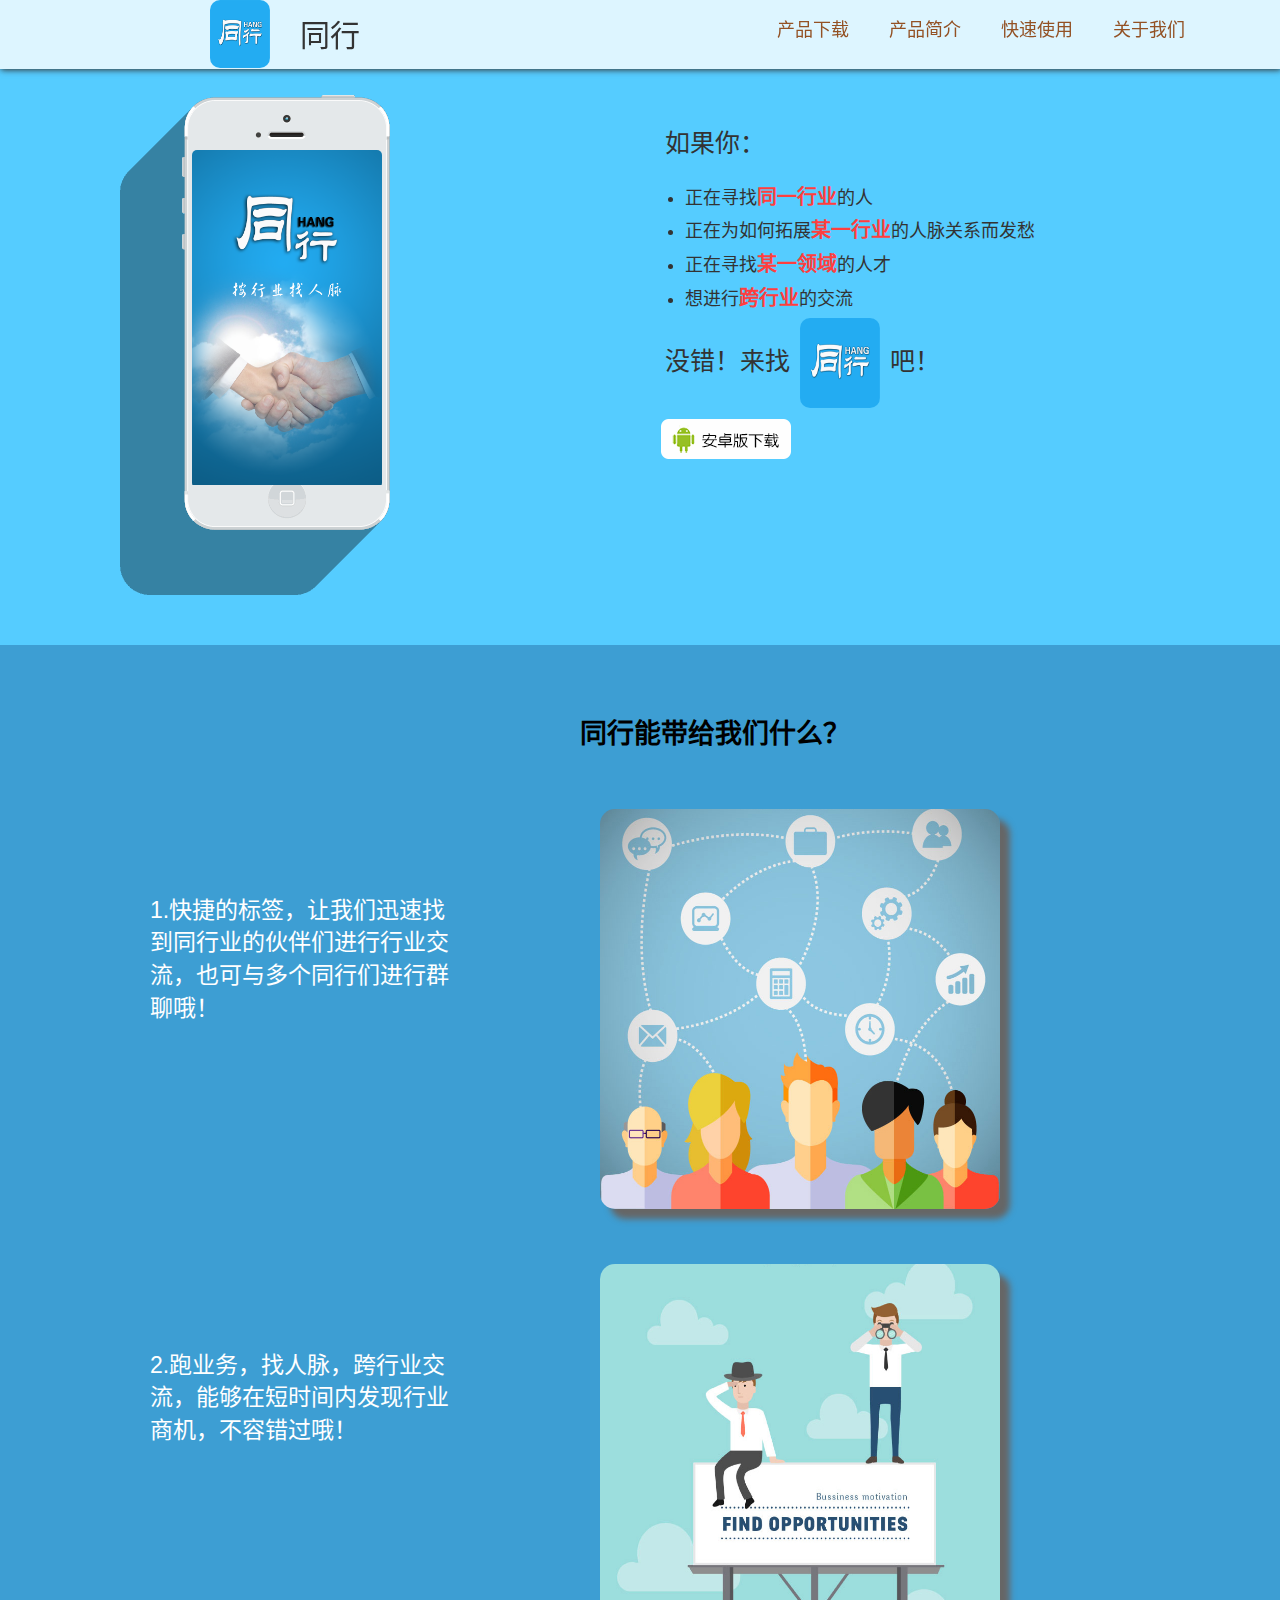
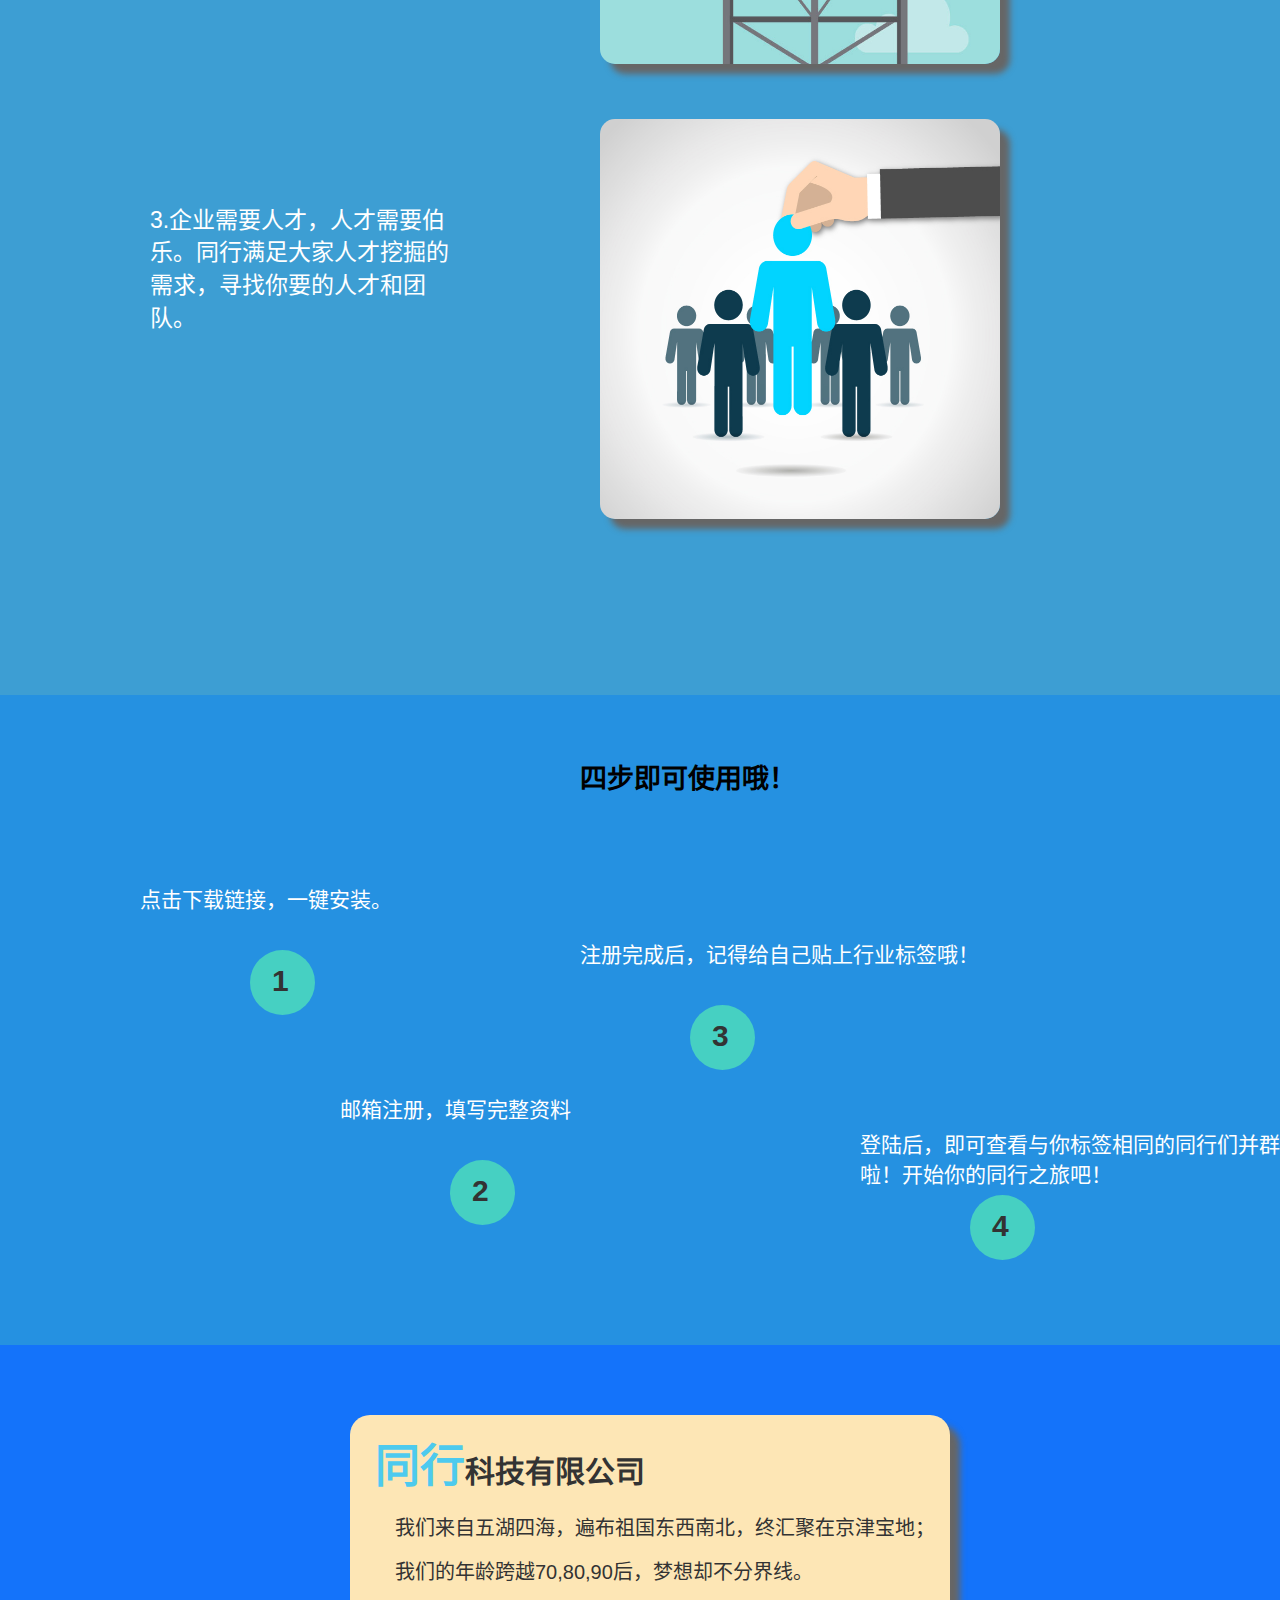
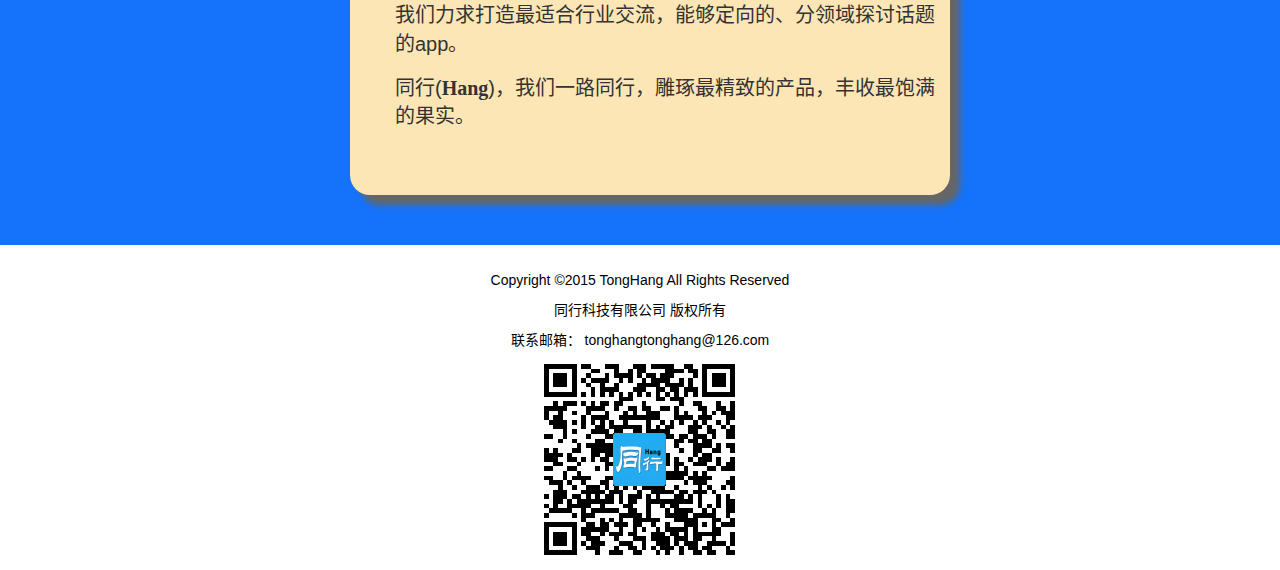
<file: index/index.html>
<!--          - - - - - - -
            -               -
           - 				 -
          -		o		o	  -
         -					   -
         -					   -
          -		---------	  -
            -				 -
              -				-
                - - - -	- - 
-->
<html lang="zh-CN"><head>
  	<meta charset="utf-8">
    <meta http-equiv="X-UA-Compatible" content="IE=edge">
    <meta name="viewport" content="width=device-width, initial-scale=1">
	<meta http-equiv="Content-Type" content="text/html; charset=utf-8" />
    <meta name="keywords" content="同行,社交,APP,人脉"/>
    <meta name="description" content="寻找同一行业的人,拓展某一行业的人脉关系,寻找某一领域的人才,进行跨行业的交流"/>
	<title>同行</title>
    <link href="css/bootstrap.min.css" rel="stylesheet">
    <link href="css/tonghang.css" rel="stylesheet">
    <script src="js/jquery-1.9.1.min.js"></script>
	<script src="js/jquery.scrollify.min.js"></script>
	<script src="js/posfixed.js"></script>
    <script type="text/javascript">

	$(document).ready(function(){

	//首先将#back-to-top隐藏

		$("#back-to-top").hide();
	
		//当滚动条的位置处于距顶部100像素以下时，跳转链接出现，否则消失
	
		$(function () {
			$(window).scroll(function(){
				if ($(window).scrollTop()>100){	
					$("#back-to-top").fadeIn(1500);
				}else{
					$("#back-to-top").fadeOut(1500);
				}
			});
		
				//当点击跳转链接后，回到页面顶部位置
		
			$("#back-to-top").click(function(){	
				$('body,html').animate({scrollTop:0},1000);	
				return false;
			});

		});
		$("#company").click(function(){
				$('body,html').animate({scrollTop:$("#companyFrame").offset().top},1000);	
				return false;
			});
			$("#introduce-btn").click(function(){
				$('body,html').animate({scrollTop:$("#introduce").offset().top},1000);	
				return false;
			});
			$("#quick-use").click(function(){
				$('body,html').animate({scrollTop:$("#how-to-use").offset().top},1000);	
				return false;
			});
			$("#download").click(function(){
				$('body,html').animate({scrollTop:$("#main").offset().top},1000);	
				return false;
			});


	});

  	</script>
</head>

<body >

    <div class="container">
		<div id="cursor">
        	<p id="back-to-top">
            	<a href="#top"><span></span>回到顶部</a>
            </p>
        </div>
    	<div id="head" data-section-name="page1"><!--导航头 -->
        	<div id="top"><!--导航头父div -->
            	<div id="topleft">
                	<img id="logo" class="img-rounded" src="img/logo.png"/>
					<span class="tonghang">同行</span>
                </div>
                <div id="topright">
                    <ul id="ul1">
                    	<li><div class="borders"><a id="download" href="#">产品下载</a></div></li>
                        <li><div class="borders"><a id="introduce-btn" href="#">产品简介</a></div></li>
                        <li><div class="borders"><a id="quick-use" href="#">快速使用</a></div></li>
                        <li><div class="borders"><a id="company" href="#">关于我们</a></div></li>
                    </ul>
                </div>
                
            </div><!--导航头父div -->
        </div><!--导航头 -->
        <a name="introduce"></a>
        <div class="board">
            <div id="main" class="scroll"><!--首界面部分div -->
                <div id="productFrame">
                    <div id="leftFrame">
                    	 <div id="carousel-def" class="carousel slide intro-main" data-ride="carousel">
                            <div class="carousel-inner" role="listbox">    
                            	<div class="item ">
                                   <img class="product" src="img/page4.png" />
                                </div>           
                                <div class="item ">
                                   <img class="product" src="img/page1.png" />
                                </div>
                                <div class="item ">
                                   <img class="product" src="img/page2.png" />
                                </div>
                                <div class="item active">
                                    <img class="product" src="img/page5.png" />
                                </div>
                            </div>
                        </div>
                    </div>
                    <div id="rightFrame">
                        <div id="content">
                            <h2 id="h21">如果你：</h2>
                            <ul id="contentlist">
                                <li>正在寻找<b class="notification">同一行业</b>的人</li>
                                <li>正在为如何拓展<b class="notification">某一行业</b>的人脉关系而发愁</li>
                                <li>正在寻找<b class="notification">某一领域</b>的人才</li>
                                <li>想进行<b class="notification">跨行业</b>的交流</li>
                            </ul>
                            <h2 id="h21">没错！来找<img src="img/logo.png" id="notification"/>吧！</h2>
                            <div id="btn">
                                <a class="btn" id="btnandroid" href="http://114.215.143.83:3000/download/peer.apk" target="blank"></a>
                            </div>
                        </div>
                    </div>
                </div>
            </div><!--首界面部分div -->
            
            <div id="introduce"><!--产品介绍部分div -->
				<div class="intro-main">
					<div class="intro-msg0">同行能带给我们什么？</div>
					<div id="intro1">
						<div class="intro-msg1">1.快捷的标签，让我们迅速找到同行业的伙伴们进行行业交流，也可与多个同行们进行群聊哦！</div>
						<div class="intro-img1">
							<img class="intro-imgs" src="img/people.jpg"/>
						</div>
					</div>
					<div id="intro2">
						<div class="intro-msg2">2.跑业务，找人脉，跨行业交流，能够在短时间内发现行业商机，不容错过哦！</div>
						<div class="intro-img2"><img class="intro-imgs" src="img/opportunity.jpg"/></div>
					</div>
					<div id="intro3">
						<div class="intro-msg3">3.企业需要人才，人才需要伯乐。同行满足大家人才挖掘的需求，寻找你要的人才和团队。</div>
						<div class="intro-img3"><img class="intro-imgs" src="img/find.jpg"/></div>
					</div>
				</div>
			</div><!--产品介绍部分div -->
            <div id="how-to-use" class="scroll" ><!--快速使用 div-->
                <div id="use-title">
                    <b class="intro-msg0 stepmsg">四步即可使用哦！</b>
                </div>
                <div id="steps">   
                        
                    <div class="step" id="step1">
                        <div id="step-msg">
                            <div class="step-msg">
                                点击下载链接，一键安装。
                            </div>
                        </div>	
                        <div class="number">1</div>
                    </div>
                    
                    <div class="step" id="step2">
                        <div id="step-msg">
                            <div class="step-msg">
                                邮箱注册，填写完整资料
                            </div>
                        </div>
                        <div class="number">2</div>
                    </div>
                    <div class="step" id="step3">
                        <div id="step-msg">
                            <div class="step-msg">
                               注册完成后，记得给自己贴上行业标签哦！
                            </div>
                        </div>
                        <div class="number">3</div>
                    </div>
                    <div class="step" id="step4">
                        <div id="step-msg">
                            <div class="step-msg longer">
                               登陆后，即可查看与你标签相同的同行们并群聊啦！开始你的同行之旅吧！
                            </div>
                        </div>
                        <div class="number">4</div>
                    </div>
                </div>
            </div><!--快速使用 div-->
            
            <div id="companyFrame" class="scroll" ><!-- 关于我们 div-->
                <div class="frame">
                	<div id="about">
                        <div class="companyHead">
                            <b class="name">同行</b>科技有限公司
                        </div>
                        <div class="companyContent">
                            我们来自五湖四海，遍布祖国东西南北，终汇聚在京津宝地；
                        </div>
                        <div class="companyContent">
                            我们的年龄跨越70,80,90后，梦想却不分界线。
                        </div>
                        <div class="companyContent">
                            我们力求打造最适合行业交流，能够定向的、分领域探讨话题的app。
                        </div>
                        <div class="companyContent">
                            同行(<b style="font-family:'Comic Sans MS'">Hang</b>)，我们一路同行，雕琢最精致的产品，丰收最饱满的果实。
                        </div>
                    </div>
                </div>
                
            </div><!-- 关于我们 div-->
			
        </div>
        <div class="ICP">
        	<div class="foot">
                   <div class="foot-text">
                       <p>Copyright ©2015 TongHang All Rights Reserved</p>
                       <p>同行科技有限公司  版权所有</p>
                       <p>联系邮箱： tonghangtonghang@126.com</p>
                       <p><img src="img/cli_200px.png"/></p>
                   </div>
            </div>
            
        </div>
    </div>
</body>
  	<script src="js/bootstrap.min.js"></script>
	<script src="js/outer.js"></script>
</html>
</file>
<file: index/css/tonghang.css>
body,html{
			margin:0;
			padding:0;
			width:100%;
			height:100%;
			font-family: "微软雅黑","Lucida Grande", "Lucida Sans Unicode", Helvetica, Arial, Verdana, sans-serif;
		}
		/*回到顶部的相关设置*/
		#cursor{
			Z-INDEX:999999;
		}
		
		#back-to-top{

			position:fixed;
	
			bottom:100px;
	
			right:60px;
	
		}
	
		#back-to-top a{
	
			text-align:center;
	
			text-decoration:none;
	
			color:#d1d1d1;
	
			display:block;
	
			width:80px;
	
			/*使用CSS3中的transition属性给跳转链接中的文字添加渐变效果*/
	
			-moz-transition:color 1s; 
	
			-webkit-transition:color 1s;
	
			-o-transition:color 1s;
	
		}
	
		#back-to-top a:hover{
	
			color:#979797;
	
		}
	
		#back-to-top a span{
	
			background:#d1d1d1;
	
			border-radius:6px;
	
			display:block;
	
			height:80px;
	
			width:80px;
	
			background:#d1d1d1 url(../img/arrow-up.png) no-repeat center center;
	
			margin-bottom:5px;
	
			-moz-transition:background 1s;
	
			-webkit-transition:background 1s;
	
			-o-transition:background 1s;
	
		}
	
		#back-to-top a:hover span{
	
			background:#979797 url(../img/arrow-up.png) no-repeat center center;
	
		}
		/*回到顶部的相关设置*/
		
		/*全局设置*/
		div{
			position:relative;
		}
		h2{
			font-size: 30px;
			font-weight:normal;
			padding-left:20px;
		}
		.container{
			
			width:100%;
			height:100%;
			padding-right:0px;
			padding-top:0px;
			padding-bottom:0px;
			padding-left:0px;
		}
		/*全局设置*/
		
		/*头部信息*/
		#head{
			Z-INDEX:99999;
			position:fixed;
			box-shadow:1px 1px 6px #333;
			background-color:rgba(255,255,255,0.8);
			font-weight:400;
			width:100%;
			height:69px;
		}
		#top{
			width:1150px;
			height:70px;
		}
		#topleft{
			width:500px;
			margin-top:15px;
			margin-left:10px;
			margin-bottom:10px;
			float: left;
		}
		.img{
			margin-top:0px;
		}
		#logo{
			width:60px;
			height:68px;
			right:150px;
			margin-top:-15px;
			margin-left:200px;
			float:left;
			border-radius:10px;
		}
		.tonghang{
			font-size:30px;
			margin-left:30px;
		}
		#ul1{
			float:right;
			font-size: 18px;
			padding-top: 0px;
			list-style:none;
			padding-top:0px;
			margin-right:-50px;
			
		}
		#ul1 li{
			padding-bottom:5px;
			
			margin-top:18px;
			float:left;
			text-decoration: none;
			padding-left:25px;
			padding-right:15px;
		}
		#ul1 li a{
			color:#935124;
		}
		#ul1 li a:hover{
			color:#000;
			cursor:pointer;
			text-decoration: none; 
			border-bottom:4px #000 solid;
		}
		.mark{
			height:0px;
			width:100%;
			background-color:rgba(85,204,255,1);
		}
		#mark{
			margin-right:0px;
			float:right;
			
		}
		.borders{
			height:35px;
			
		}
		/*头部信息*/
		#board{
			width:100%;
			height:100%;
			margin-top:0px;}
		/*主信息模块*/
		#main{
			Z-INDEX:0;
			width:100%;
			height:650px;
			margin-top:-25px;
			background-color:rgba(85,204,255,1);
		}
		
		#productFrame{
			width:1345px;
			height:500px;
			margin-left:0px;
			margin-top:20px;
		}
		#leftFrame{
			float:left;
			height:500px;
			width:350px;
			margin-bottom:0px;
			margin-top:100px;
			margin-left:120px;
			position:relative;
			background:url("../img/phone.png") no-repeat;
		}
		#carousel-def{
			margin-left:72px;
			margin-top:55px;
			width:195px;
			height:300px;
		}
		.carousel-inner{
			width:192px;
			height:335px;
		}
		.item{
			margin-top:0px;
			width:190px;
			height:300px;
		}
		.product{
			border-radius:5px;
			margin-top:0px;
			margin-left:0px;;
			width:190px;
			height:300px;
		}
		#rightFrame{
			float:right;
			width:450px;
			height:450px;
			margin-top:20px;
			margin-right:150px;
			position:relative;
		}
		#content{
			width:450px;
			height:400px;
			margin-top:115px;
			margin-left:-100px;
			position:relative;
		}
		#contentlist{
			margin-top:20px;
			width:400px;
			height:130px;
		}
		#h21{
			font-size: 25px;
			font-weight:normal;
			margin-top:0px;
			position:relative;
		}
		#contentlist li{
			font-size: 18px;
			padding-top: 5px;
			font-weight:normal;
			
		}
		.notification{
			color:#FF3E3E;
			font-size:20px;
		}
		#notification{
			margin-left:10px;
			margin-right:10px;
			border-radius:10px;
			width:80px;
			height:90px;
		}
		#btnandroid{
			width:200px;
			height:45px;
			margin-left:15px;
			background:url("../img/bt_android.png") no-repeat;
		}
		#btn{
			width:100px;
			height:55px;
		}
		/*主信息模块*/
		
		/*产品介绍模块*/
		#introduce{
			Z-INDEX:0;
			position:relative;
			margin-top:0px;
			width:100%;
			height:1650px;
			background-color:rgba(61,158,211,1);
		}
		.bar{
			height:650px;
			
		}
		.circle{
			bottom:-30px;
		}
		#intro-main{
			float:left;
			position:relative;
			width:100%;
			height:1500px;
		}
		#intro1{
			position:relative;
			margin-top:0px;
			width:100%;
			height:455px;
		}
		#intro2{
			position:relative;
			margin-top:0px;
			width:100%;
			height:455px;
		}
		#intro3{
			position:relative;
			margin-top:0px;
			width:100%;
			height:455px;
		}
		.intro-msg0{
			position:relative;
			width:300px;
			font-size:27px;
			color:#000;
			font-style:
			text-align:center;
			padding-top:70px;
			margin-left:580px;
			font-weight:bold;
		}
		.intro-msg1{
			float:left;
			width:300px;
			height:250px;
			margin-left:150px;
			margin-top:140px;
			font-size:23px;
			color:#FFF;
		}
		.intro-img1{
			float:right;
			margin-right:230px;
			margin-top:55px;
			width:450px;
			height:400px;
		}
		.intro-msg2{
			float:left;
			width:300px;
			height:250px;
			margin-left:150px;
			margin-top:140px;
			font-size:23px;
			color:#FFF;
		}
		.intro-img2{
			float:right;
			margin-right:230px;
			margin-top:55px;
			width:450px;
			height:400px;
		}
		.intro-msg3{
			float:left;
			width:300px;
			height:250px;
			margin-left:150px;
			margin-top:140px;
			font-size:23px;
			color:#FFF;
		}
		.intro-img3{
			float:right;
			margin-right:230px;
			margin-top:55px;
			width:450px;
			height:400px;
		}
		.intro-imgs{
			border-radius:15px;
			box-shadow:10px 10px 6px #666;
			width:400px;
			height:400px;
		}
		/*产品介绍模块*/
		
		/*关于我们模块*/
		#companyFrame{
			position:relative;
			margin-top:0px;
			width:100%;
			height:500px;
			box-shadow:10px 10px 6px #666;
		}
		.frame{
			width:100%;
			height:500px;
			background-color:rgba(20,115,250,1);
			box-shadow:10px 10px 6px #666;
		}
		#about{
			border-radius: 20px;
			float:left;
			margin-top:70px;
			margin-left:350px;
			width:600px;
			height:380px;
			box-shadow:10px 10px 6px #666; 
			background-color:#FDE6B5;
		}
		.companyHead{
			margin-left:25px;
			margin-top:20px;
			font-size:30px;
			font-weight:bold;
		}
		.name{
			font-size:45px;
			color:#4DCAEE;
		}
		.companyContent{
			margin-top:15px;
			margin-left:45px;
			font-size:20px;
		}
		/*关于我们模块*/
		/*快速使用指南*/
		#how-to-use{
			Z-INDEX:0;
			width:100%;
			height:650px;
			background-color:rgba(37,145,225,1);
		}
		#use-title{
			width:100%;
			height:150px;
		}
		.stepmsg{
			top:65px;
		}
		
		#steps{
			width:100%;
			position:relative;
			height:300px;
			
		}
		
		.step{
			width:65px;
			height:65px;
			border-radius:40px;
			background-color:#46D0C2;
		}

		.number{
			position:relative;
			height:45px;
			width:65px;
			margin-left:22px;
			top:-30px;
			font-size:30px;
			font-weight:bold;
		}
		#step1{
			position:relative;
			margin-left:250px;
			margin-top:105px;
		}
		#step2{
			position:relative;
			margin-left:450px;
			margin-top:145px;
		}
		#step3{
			position:relative;
			margin-left:690px;
			margin-top:-220px;
		}
		#step4{
			position:relative;
			margin-left:970px;
			margin-top:125px;
		}
		#step-msg{
			position:relative;
			margin-left:-110px;
			top:-65px;
			width:400px;
			height:40px;
		}
		.longer{
			width:450px;
			height:35px;
			margin-bottom:20px;
			font-size:23px;
			color:#FFF;
		}

		.step-msg{
			width:450px;
			height:35px;
			font-size:21px;
			color:#FFF;
		}
		/*快速使用指南*/
		.ICP{
			Z-INDEX:99999;
			position:relative;
			width:100%;
			height:75px;
			background-color:rgba(255,255,255,1);
		}
		.foot{
			Z-INDEX:99999;
			position:relative;
			width:100%;
			height:105px;
			margin-left:0px;
			background-color:rgba(255,255,255,1);
			
		}
		.foot-text{
			position:relative;
			Z-INDEX:99999;
			font-size:14px;
			color:#000;
			width:100%;
			text-align:center;
			float:right;
			margin-top:25PX;
		}
</file>
